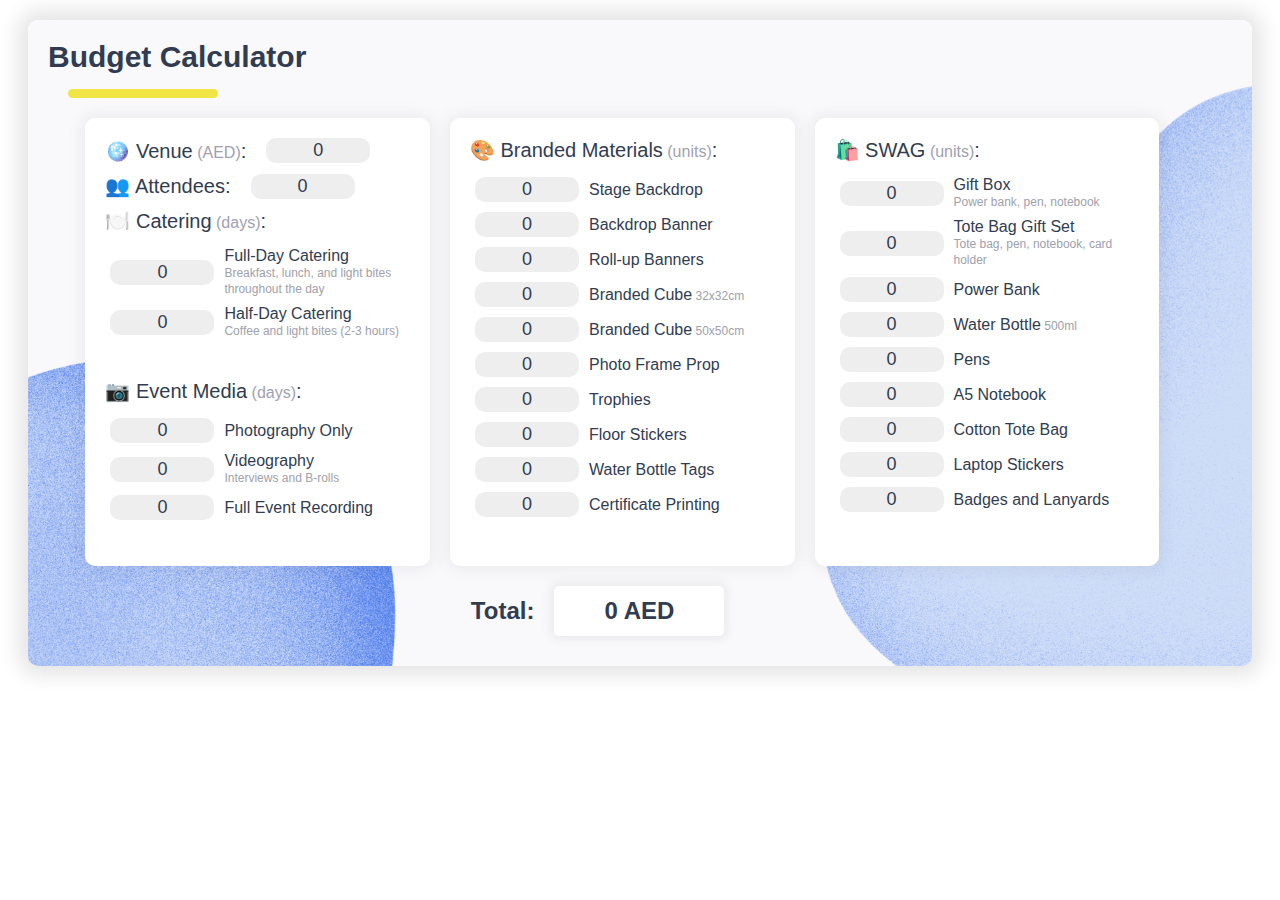
<file: index.html>
<!DOCTYPE html>
<html>
    <head>
        <title>Budget Calculator</title>
        <meta charset="UTF-8">
        <meta name="viewport" content="width=device-width, initial-scale=1.0">
        <link rel="stylesheet" type="text/css" href="styles.css">
        <script src="https://ajax.googleapis.com/ajax/libs/jquery/3.6.4/jquery.min.js"></script>
        <script src="script.js"></script>
    </head>
    <body>
        <div id="budget-calculator">
            <h2>Budget Calculator</h2>
            <div class="decorative-line"></div>
                <form>
                    <div class="meta-container">
                        <div class="meta-column">
                            <!-- VENUE -->
                            <div class="in-line-container">
                                <label for="venue" class="top-label">🪩 Venue<span class="unit"> (AED)</span>:</label>
                                <input type="number" value="0" id="venue" name="venue">
                            </div>
                            
                            <!-- NUMBER OF ATTENDEES -->
                            <div class="in-line-container">
                                <label for="attendees" class="top-label">👥 Attendees:</label>
                                <input type="number" value="0" id="attendees" name="attendees" min="1"><br><br>
                            </div>

                            <!-- CATTERING OPTIONS -->
                            <div class="label-group">
                                <label for="catering">🍽️ Catering<span class="unit"> (days)</span>:</label>
                                <div class="big-group">
                                    <!-- FULL DAY -->
                                    <div class="in-line-container">
                                        <input type="number" value="0" id="full-day-catering" name="catering" min="0">
                                        <div class="tooltip">
                                            <label for="full-day-catering" class="in-line-label">Full-Day Catering<span class="description"><br>Breakfast, lunch, and light bites throughout the day</span></label>
                                            <span class="tooltiptext">180 - 350 AED/person</span>
                                        </div>
                                    </div>
                                    <!-- HALF DAY -->
                                    <div class="in-line-container">
                                        <input type="number" value="0" id="half-day-catering" name="catering" min="0">
                                        <div class="tooltip">
                                            <label for="half-day-catering" class="in-line-label">Half-Day Catering<span class="description"><br>Coffee and light bites (2-3 hours)</span></label>
                                            <span class="tooltiptext">150 - 250 AED/person</span>
                                        </div>
                                    </div><br>
                                </div>
                            </div>
                                
                            <!-- PHOTOGRAPHY OPTIONS -->
                            <div class="label-group">
                                <label for="photgraphy">📷 Event Media<span class="unit"> (days)</span>:</label>
                                <div class="big-group">
                                    <!-- PHOTOGRAPHY ONLY -->
                                    <div class="in-line-container">
                                        <input type="number" value="0" id="photography-only" name="catering" min="0">
                                        <div class="tooltip">
                                            <label for="photography-only" class="in-line-label">Photography Only</label>
                                            <span class="tooltiptext">1,900 - 3,500 AED/day</span>
                                        </div>
                                    </div>
                                    <!-- VIDEOGRAPHY -->
                                    <div class="in-line-container">
                                        <input type="number" value="0" id="videography" name="catering" min="0">
                                        <div class="tooltip">
                                            <label for="videography" class="in-line-label">Videography<span class="description"><br>Interviews and B-rolls</span></label>
                                            <span class="tooltiptext">2,450 - 4,000 AED/day</span>
                                        </div>
                                    </div>
                                    <!-- FULL EVENT RECORDING -->
                                    <div class="in-line-container">
                                        <input type="number" value="0" id="full-event-recording" name="catering" min="0">
                                        <div class="tooltip">
                                            <label for="full-event-recording" class="in-line-label">Full Event Recording</label>
                                            <span class="tooltiptext">2,500 -  3,500 AED/day</span>
                                        </div>
                                    </div>
                                </div>
                            </div><br>
                        </div>

                        <div class="meta-column">
                            <!-- BRANDED MATERIALS -->
                            <div class="label-group">
                                <label for="branded-materials">🎨 Branded Materials<span class="unit"> (units)</span>:</label>
                                <div class="big-group">
                                    <!-- STAGE BACKDROP -->
                                    <div class="in-line-container">
                                        <input type="number" value="0" id="stage-backdrop" name="branded-materials" min="0">
                                        <div class="tooltip">
                                            <label for="stage-backdrop" class="in-line-label">Stage Backdrop</label>
                                            <span class="tooltiptext">4,500 - 15,000 AED</span>
                                        </div>
                                    </div>
                                    <!-- BACKDROP BANNER -->
                                    <div class="in-line-container">
                                        <input type="number" value="0" id="backdrop-banner" name="branded-materials" min="0">
                                        <div class="tooltip">
                                            <label for="backdrop-banner" class="in-line-label">Backdrop Banner</label>
                                            <span class="tooltiptext">3,000 - 4,500 AED</span>
                                        </div>
                                    </div>
                                    <!-- ROLLUP BANNER -->
                                    <div class="in-line-container">
                                        <input type="number" value="0" id="roll-up-banner" name="branded-materials" min="0">
                                        <div class="tooltip">
                                            <label for="roll-up-banner" class="in-line-label">Roll-up Banners</label>
                                            <span class="tooltiptext">150 - 400 AED</span>
                                        </div>
                                    </div>                    
                                    <!-- BRANDED CUBE 1 -->
                                    <div class="in-line-container">
                                        <input type="number" value="0" id="branded-cube-design-32cm" name="branded-materials" min="0">
                                        <div class="tooltip">
                                            <label for="branded-cube-design-32cm" class="in-line-label">Branded Cube<span class="description"> 32x32cm</span></label>
                                            <span class="tooltiptext">500 - 1,000 AED</span>
                                        </div>
                                    </div>                    
                                    <!-- BRANDED CUBE 2 -->
                                    <div class="in-line-container">
                                        <input type="number" value="0" id="branded-cube-design-50cm" name="branded-materials" min="0">
                                        <div class="tooltip">
                                            <label for="branded-cube-design-50cm" class="in-line-label">Branded Cube<span class="description"> 50x50cm</span></label>
                                            <span class="tooltiptext">1,000 - 2,000 AED</span>
                                        </div>
                                    </div>                    
                                    <!-- PHOTO FRAME PROP -->
                                    <div class="in-line-container">
                                        <input type="number" value="0" id="photo-frame-prop" name="branded-materials" min="0">
                                        <div class="tooltip">
                                            <label for="photo-frame-prop" class="in-line-label">Photo Frame Prop</label>
                                            <span class="tooltiptext">200 - 500 AED</span>
                                        </div>
                                    </div>                    
                                    <!-- TROPHIES WITH BOX -->
                                    <div class="in-line-container">
                                        <input type="number" value="0" id="trophies" name="branded-materials" min="0">
                                        <div class="tooltip">
                                            <label for="trophies" class="in-line-label">Trophies</label>
                                            <span class="tooltiptext">150 - 300 AED</span>
                                        </div>
                                    </div>
                                    <!-- FLOOR STICKERS -->
                                    <div class="in-line-container">
                                        <input type="number" value="0" id="floor-stickers" name="branded-materials" min="0">
                                        <div class="tooltip">
                                            <label for="floor-stickers" class="in-line-label">Floor Stickers</label>
                                            <span class="tooltiptext">35 - 50 AED</span>
                                        </div>
                                    </div>                    
                                    <!-- WATER BOTTLE TAGS -->
                                    <div class="in-line-container">
                                        <input type="number" value="0" id="water-bottle-tags" name="branded-materials" min="0">
                                        <div class="tooltip">
                                            <label for="water-bottle-tags" class="in-line-label">Water Bottle Tags</label>
                                            <span class="tooltiptext">5 - 10 AED</span>
                                        </div>
                                    </div>
                                    <!-- CERTIFICATES -->
                                    <div class="in-line-container">
                                        <input type="number" value="0" id="certificate-printing" name="branded-materials" min="0">
                                        <div class="tooltip">
                                            <label for="certificate-printing" class="in-line-label">Certificate Printing</label>
                                            <span class="tooltiptext">15 - 20 AED</span>
                                        </div>
                                    </div>                    
                                    
                                </div>
                            </div><br>
                        </div>

                        <div class="meta-column">
                            <!-- SWAG -->
                            <div class="label-group">
                                <label for="swag"> 🛍️ SWAG<span class="unit"> (units)</span>:</label>
                                <div class="big-group">
                                    <!-- GIFT BOX -->
                                    <div class="in-line-container">
                                        <input type="number" value="0" id="gift-box" name="swag" min="0">
                                        <div class="tooltip">
                                            <label for="gift-box" class="in-line-label">Gift Box<span class="description"><br>Power bank, pen, notebook</span></label>
                                            <span class="tooltiptext">300 - 500 AED</span>
                                        </div>
                                    </div>
                                    <!-- TOTE BAG GIFT SET-->
                                    <div class="in-line-container">
                                        <input type="number" value="0" id="totebag-gift-set" name="swag" min="0">
                                        <div class="tooltip">
                                            <label for="totebag-gift-set" class="in-line-label">Tote Bag Gift Set<span class="description"><br>Tote bag, pen, notebook, card holder</span></label>
                                            <span class="tooltiptext">30 - 40 AED</span>
                                        </div>
                                    </div>
                                    <!-- POWER BANK -->
                                    <div class="in-line-container">
                                        <input type="number" value="0" id="power-bank" name="swag" min="0">
                                        <div class="tooltip">
                                            <label for="power-bank" class="in-line-label">Power Bank</label>
                                            <span class="tooltiptext">70 - 100 AED</span>
                                        </div>
                                    </div>
                                    <!-- WATER BOTTLE -->
                                    <div class="in-line-container">
                                        <input type="number" value="0" id="water-bottle" name="swag" min="0">
                                        <div class="tooltip">
                                            <label for="water-bottle" class="in-line-label">Water Bottle<span class="description"> 500ml</span></label>
                                            <span class="tooltiptext">30 - 50 AED</span>
                                        </div>
                                    </div>
                                    <!-- PENS -->
                                    <div class="in-line-container">
                                        <input type="number" value="0" id="pens" name="swag" min="0">
                                        <div class="tooltip">
                                            <label for="pens" class="in-line-label">Pens</label>
                                            <span class="tooltiptext">20 - 30 AED</span>
                                        </div>
                                    </div>
                                    <!-- A5 NOTEBOOK -->
                                    <div class="in-line-container">
                                        <input type="number" value="0" id="a5-notebook" name="swag" min="0">
                                        <div class="tooltip">
                                            <label for="a5-notebook" class="in-line-label">A5 Notebook</label>
                                            <span class="tooltiptext">20 - 30 AED</span>
                                        </div>
                                    </div>
                                    <!-- TOTE BAG -->
                                    <div class="in-line-container">
                                        <input type="number" value="0" id="cotton-tote-bags" name="swag" min="0">
                                        <div class="tooltip">
                                            <label for="cotton-tote-bags" class="in-line-label">Cotton Tote Bag</label>
                                            <span class="tooltiptext">10 - 20 AED</span>
                                        </div>
                                    </div>
                                    <!-- LAPTOP STICKERS -->
                                    <div class="in-line-container">
                                        <input type="number" value="0" id="laptop-stickers" name="swag" min="0">
                                        <div class="tooltip">
                                            <label for="laptop-stickers" class="in-line-label">Laptop Stickers</label>
                                            <span class="tooltiptext">10 - 20 AED</span>
                                        </div>
                                    </div>
                                    <!-- BADGES AND LANYARDS -->
                                    <div class="in-line-container">
                                        <input type="number" value="0" id="badges-lanyards" name="swag" min="0">
                                        <div class="tooltip">
                                            <label for="badges-lanyards" class="in-line-label">Badges and Lanyards</label>
                                            <span class="tooltiptext">10 - 20 AED</span>
                                        </div>
                                    </div>
                                </div>
                            </div><br>
                        </div>
                    </div>

            <!--  <input type="button" value="Export" onclick="exportToCSV()"><br><br> -->

                <div class="in-line-container result-container">
                    <label for="result" class="in-line-label estimated-label">Total:</label>
                    <input type="text" value = "0 AED" id="result" name="result" readonly>
                </div> 
            </form>
        </div>
    </body>
</html>
</file>
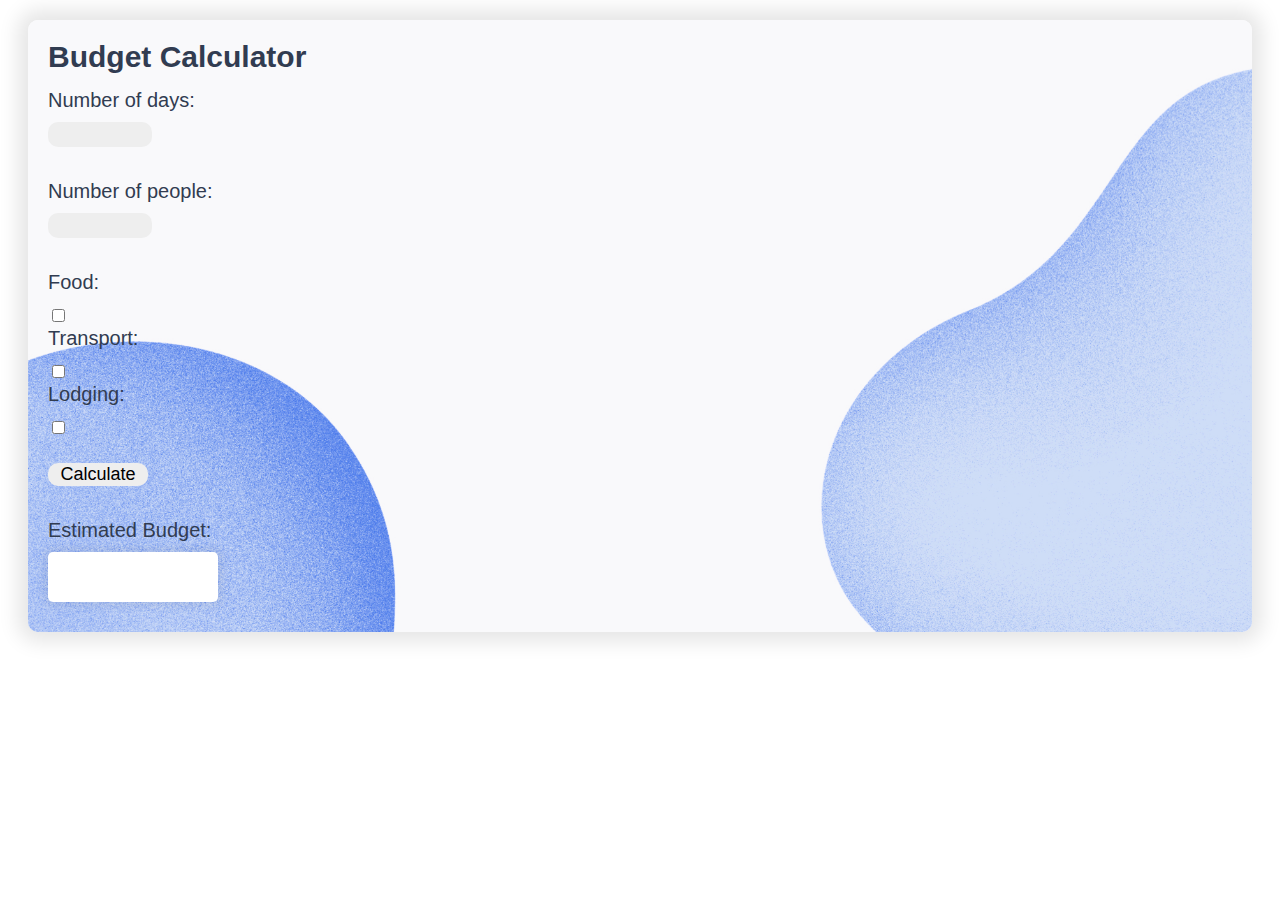
<file: main.html>
<!DOCTYPE html>
<html>
    <head>
        <title>Page Title</title>
        <meta charset="UTF-8">
        <meta name="viewport" content="width=device-width, initial-scale=1.0">
        <link rel="stylesheet" type="text/css" href="styles.css">
        <script src="script.js"></script>
    </head>
    <body>
        <div id="budget-calculator">
            <h2>Budget Calculator</h2>
            <form>
            <label for="days">Number of days:</label>
            <input type="number" id="days" name="days" min="1" required><br><br>
        
            <label for="people">Number of people:</label>
            <input type="number" id="people" name="people" min="1" required><br><br>
        
            <label for="food">Food:</label>
            <input type="checkbox" id="food" name="food" value="50"><br>
        
            <label for="transport">Transport:</label>
            <input type="checkbox" id="transport" name="transport" value="25"><br>
        
            <label for="lodging">Lodging:</label>
            <input type="checkbox" id="lodging" name="lodging" value="100"><br><br>
        
            <input type="button" value="Calculate" onclick="calculateBudget()"><br><br>
        
            <label for="result">Estimated Budget:</label>
            <input type="text" id="result" name="result" readonly>
            </form>
        </div>
    </body>
</html>
</file>
<file: styles.css>
/* GENERAL */
#budget-calculator {
  margin: 20px;
  padding: 20px;
  border-radius: 10px;
  box-shadow: 0 0 20px 10px rgba(0, 0, 0, 0.1);
  font-family: Arial, sans-serif;
  color: #313c51;
  font-size: 20px;

  background-image: url('banner.jpeg');
  background-size: cover;
  background-position: center;
  background-repeat: no-repeat;
}
  
h2 {
  margin-top: 0;
  margin-bottom: 15px;
}
  
label {
  display: block;
  margin-bottom: 10px;
}

.top-label {
  margin: 0px;
}
  
input[type="number"],
input[type="button"],
input[type="text"] {
  margin-bottom: 10px;
  border: none;
  border-radius: 10px;
  background-color: #eee;
  font-size: 18px;
  width: 100px;
  text-align: center;
}

/* RESULT */
input[type="text"] {
  font-weight: bold;
  font-size: 24px;
  padding: 10px;
  box-shadow: 0 0 10px 5px rgba(0, 0, 0, 0.05);
  border-radius: 5px;
  background-color: #fff;
  transition: background-color 0.7s ease-out;
  width: 150px;
  height: 30px;
  color: #313c51;
  cursor: pointer;
}
#result.clicked {
  background-color: #99c4ff;
  transition: background-color 0s ease-out;
}


/* SAME-LINE LABEL AND INPUT */
.label-group {
  margin-bottom: 8px;
}

.in-line-container {
  display: flex;
  align-items: center;
}

.in-line-label {
  margin-left: 10px;
  margin-right: 20px;
  font-size: 16px;
  line-height: 1;
}

/* EXTRA INFO ON HOVER */
label:hover:after:not([data-info=""]) {
  content: attr(data-info);
  background-color: #333;
  color: #fff;
  padding: 5px;
  border-radius: 5px;
  position: absolute;
  top: 25px;
  left: 0;
  z-index: 1;
  content: attr(data-info);
}

/* BIG GROUP */
.big-group {
  border-radius: 10px;
  font-size: medium;
  display: inline-block;
  padding: 5px;
  width: 100%;
  height: 100%;
}

/* COLUMN VIEW */
.meta-container {
  display: grid;
  grid-gap: 20px;
  grid-template-columns: 30% 30% 30%;
  padding-left: 0%;
  padding-right: 3%;
  justify-content: center;
  margin-bottom: 20px;
}

.meta-column {
  background-color: #fff;
  box-shadow: 0 0 15px 5px rgba(0, 0, 0, 0.05);
  border-radius: 10px;
  padding-left: 20px;
  padding-top: 20px;
}

/* ESTIMATE BOX */
.estimated-label {
  font-size: 24px;
  font-weight: bold;
}

.result-container {
  /* background-color: red; */
  justify-content: center;
  width: 92%;
}

/* LINE */
.decorative-line {
  height: 9px;
  width: 150px;
  margin: 20px;
  margin-top: 5px;
  background-color: #f0e545;
  border-radius: 10px;
}


/* NUMBER INPUT BOX */
input[type="number"] {
  color: #313c51;
  padding: 2px;
}

input[type="number"]:hover {
  box-shadow: 0 0 0 1px #498DFC;
}

input[type="number"]:focus-visible {
  outline: none;
  box-shadow: 0 0 0 2px #498DFC;
}

input[type="text"]:focus-visible {
  outline: none;
}

input[type=number]::-webkit-inner-spin-button,
input[type=number]::-webkit-outer-spin-button {
  -webkit-appearance: none;
  margin: 0;
}

#attendees, #venue {
  margin-left: 20px;
  margin-bottom: 0;
}

/* EXTRA INFO ON HOVER */
.tooltip{
  position: relative;
  display: inline-block;
  /* border-bottom: 1px dotted black; */
}

.tooltip .tooltiptext {
  background-color: rgba(0, 0, 0, 0.8);
  width: 120px;
  color: #fff;
  text-align: center;
  border-radius: 6px;
  padding: 5px;
  position: absolute;
  z-index: 1;
  top: 50%;
  transform: translateY(calc(-50% - 5px));
  left: 95%;  
  opacity: 0;
  transition: visibility 0s, opacity 0.2s ease-in-out;
  pointer-events: none;
}

.tooltip:hover .tooltiptext {
  opacity: 1;
  visibility: visible;
  transition: visibility 0s, opacity 0.2s ease-in-out;
  pointer-events: auto;
}


.tooltip .tooltiptext::after {
  content: " ";
  position: absolute;
  top: 50%;
  left: 0%;
  transform: translateY(-50%) translateX(-50%);
  margin-left: -5px;
  border-width: 5px;
  border-style: solid;
  border-color: rgba(0, 0, 0, 0) rgba(0, 0, 0, 0.8) transparent transparent;
}

.unit {
  font-size: 16px;
  color: #a0a0b0;
}

.description {
  color: #a0a0aa;
  font-size: 12px;
}

::selection {
  background-color: #99c4ff;
}

@media (max-width: 1023px) {
  .meta-container {
    display: flex;
    flex-direction: column;
    justify-content: center;
  }
}
@media (max-width: 425px) {
  .meta-container {
    display: flex;
    flex-direction: column;
    justify-content: center;
    width: 100%;
  }
  .in-line-container {
    display: flex;
    flex-direction: column;
    justify-content: left;
    align-items: flex-start;
    text-align: left;
  }
  .big-group >.in-line-container {
    flex-direction: column-reverse;
  }
}
</file>
